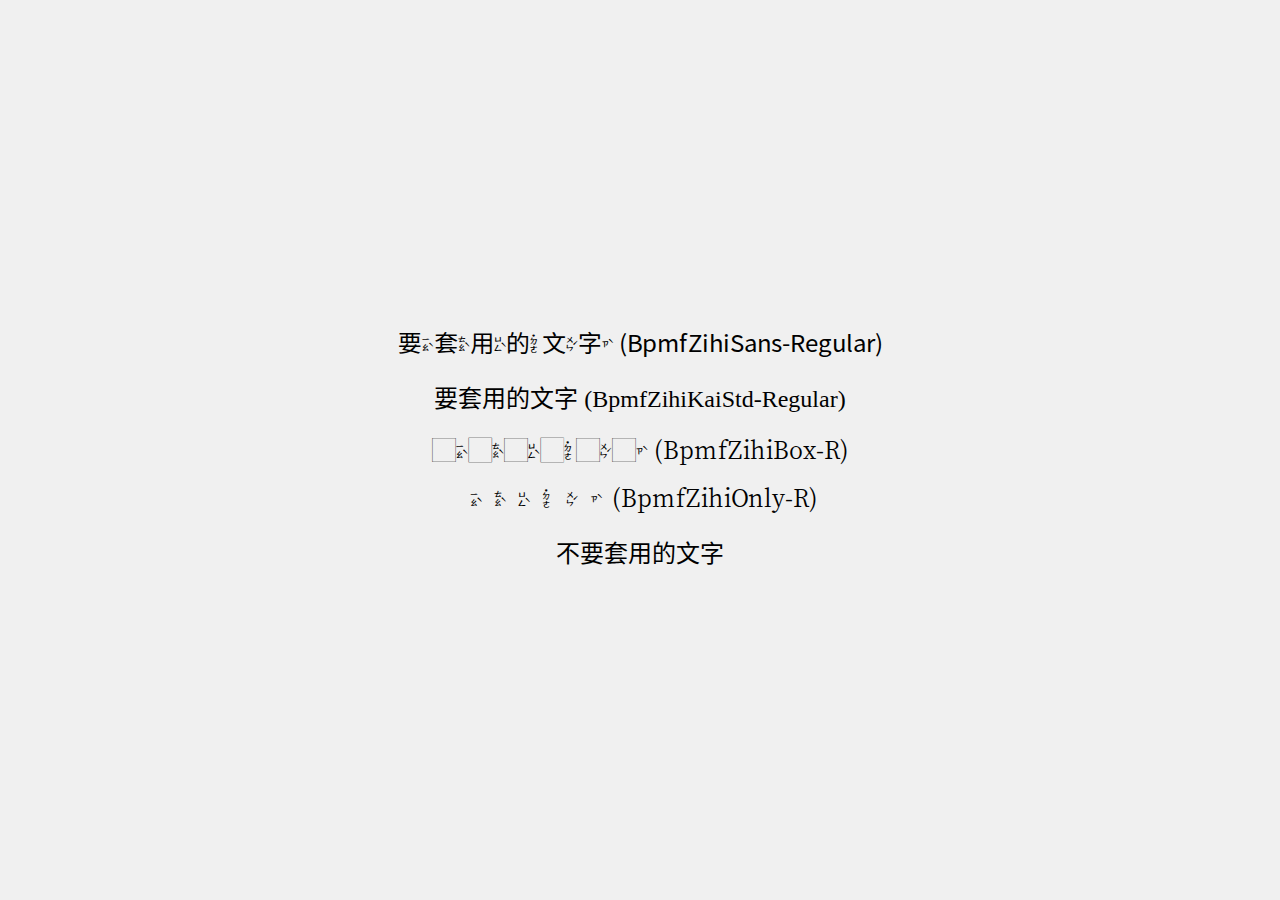
<file: XXX.html>
<!DOCTYPE html>
<html lang="zh-TW">
<head>
    <meta charset="UTF-8">
    <meta name="viewport" content="width=device-width, initial-scale=1.0">
    <title>多重 WebFont 載入範例</title>
    <style>
        body {
            font-family: sans-serif;
            font-size: 24px;
            display: flex;
            justify-content: center;
            align-items: center;
            height: 100vh;
            margin: 0;
            background-color: #f0f0f0;
        }
        #content {
            text-align: center;
        }
        input {
            font-size: 18px;
            padding: 5px;
            margin-top: 20px;
        }
    </style>
</head>
<body>
    <div id="content">
        <p class="BpmfZihiSans-Regular AA">要套用的文字 (BpmfZihiSans-Regular)</p>
        <p class="BpmfZihiKaiStd-Regular">要套用的文字 (BpmfZihiKaiStd-Regular)</p>
        <p class="BpmfZihiBox-R">要套用的文字 (BpmfZihiBox-R)</p>
        <p class="BpmfZihiOnly-R">要套用的文字 (BpmfZihiOnly-R)</p>
        <p>不要套用的文字</p>
    </div>
    <script>

let twfontsStyleElement;
const pretwFonts = "要預先載入的文字";
const twWebFonts = `
BpmfZihiSans-Regular
BpmfZihiKaiStd-Regular
BpmfZihiBox-R
BpmfZihiOnly-R
BpmfZihiSerif-Regular
TaigiKaiStd-TL-R
TaigiKaiStd-HI-R
TaigiKaiStd-TLHI-R
TaigiGenSekiG-TL-R
TaigiGenSekiG-HI-R
TaigiGenSekiG-TLHI-R
TaigiGenRyuM-TL-R
TaigiGenRyuM-HI-R
TaigiGenRyuM-TLHI-R
TaigiGenSenR-TL-R
TaigiGenSenR-HI-R
TaigiGenSenR-TLHI-R
tauhu-oo
EngTRESSA
EngTRESSB
`.trim().split('\n').map(font => font.trim());

function createTwfontsStyleElement() {
    twfontsStyleElement = document.createElement('style');
    twfontsStyleElement.id = 'dynamicFontStyle';
    document.head.appendChild(twfontsStyleElement);
}

function updateTwfontsStyles() {
    let styleRules = '';
    let topUrl = 'https://oikasu1.github.io/fonts/';
    twWebFonts.forEach(fontName => {
        const elements = document.getElementsByClassName(fontName);
        let text = pretwFonts; // 先加入預載入的文字;
        if (elements.length > 0) {
            text += Array.from(elements).map(el => el.textContent).join('');
        }
        if (text.length > 0) { // 只有當有文字要載入時才創建 @font-face 規則;
            const unicodeRange = [...new Set(text)].map(char => {
                const codePoint = char.codePointAt(0);
                return `U+${codePoint.toString(16).toUpperCase().padStart(4, '0')}`;
            }).join(', ');
            styleRules += `
                @font-face {
                    font-family: '${fontName}';
                    src: url('${topUrl}${fontName}.woff2') format('woff2'),
                         url('${topUrl}${fontName}.woff') format('woff');
                    unicode-range: ${unicodeRange};
                }
                .${fontName} {
                    font-family: '${fontName}';
                }
            `;
        }
    });
    twfontsStyleElement.textContent = styleRules;
}

// 初始化
createTwfontsStyleElement();
updateTwfontsStyles();

    </script>
</body>
</html>
</file>
